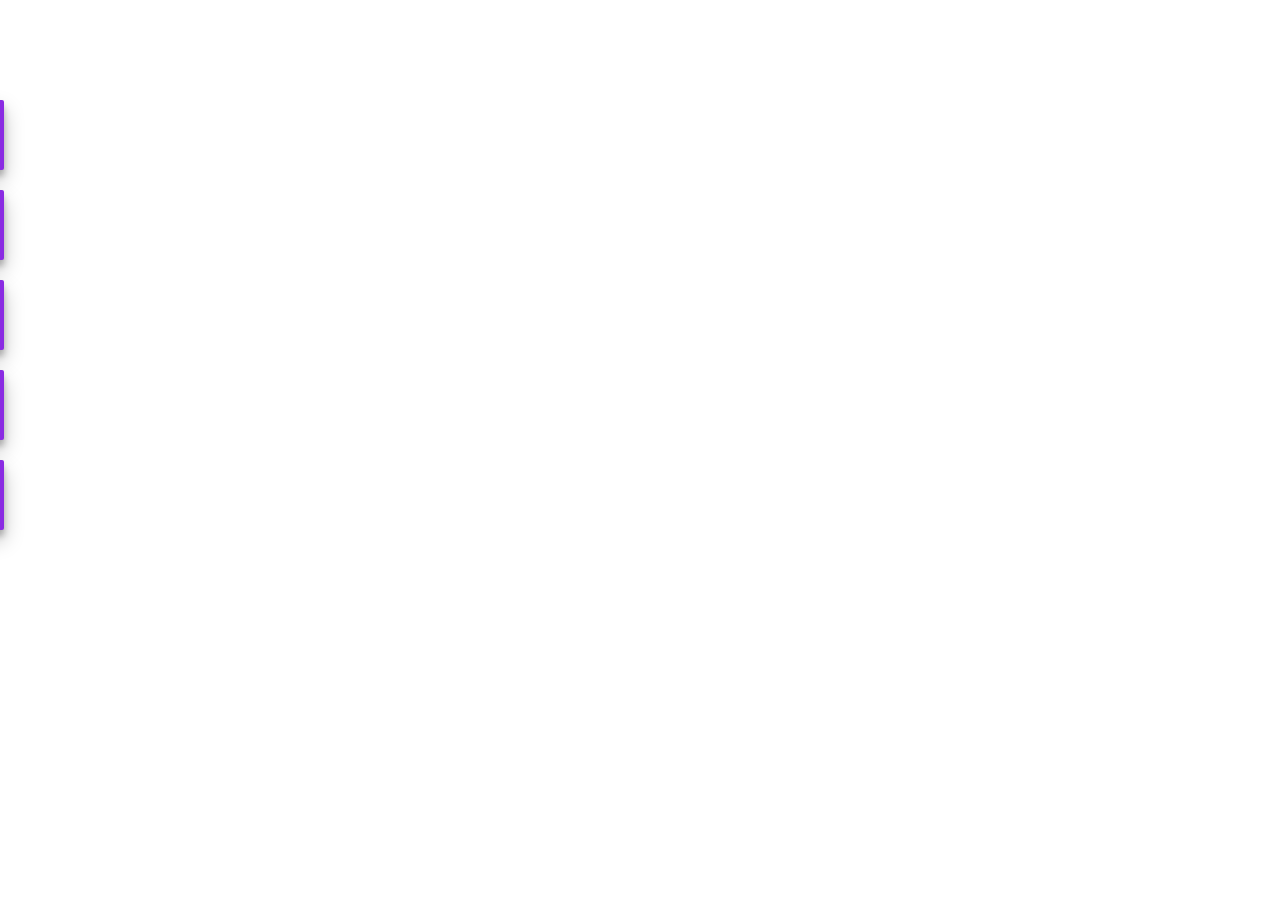
<file: case 01/index.html>
<!DOCTYPE html>
<html lang="en">
<head>
    <meta charset="UTF-8">
    <meta name="viewport" content="width=device-width, initial-scale=1.0">
    <title>Document</title>
    <link rel="stylesheet" href="style.css">
</head>
<body>

     <div class="side">
        <div class="sideBar">
            <p>Manu One</p>
            <img src="assest/address-book-solid-full.svg">
        </div>
        <div class="sideBar">
            <p>Manu Two</p>
            <img src="assest/truck-medical-solid-full.svg">
        </div>
        <div class="sideBar">
            <p>Manu Three</p>
            <img src="assest/book-atlas-solid-full.svg">    
        </div>
        <div class="sideBar">
            <p>Manu Four</p>
            <img src="assest/layer-group-solid-full.svg"> 
        </div>
        <div class="sideBar">
            <p>Manu Five</p>
            <img src="assest/cart-arrow-down-solid-full.svg">
        </div>
    </div>
    
</body>
</html>
</file>
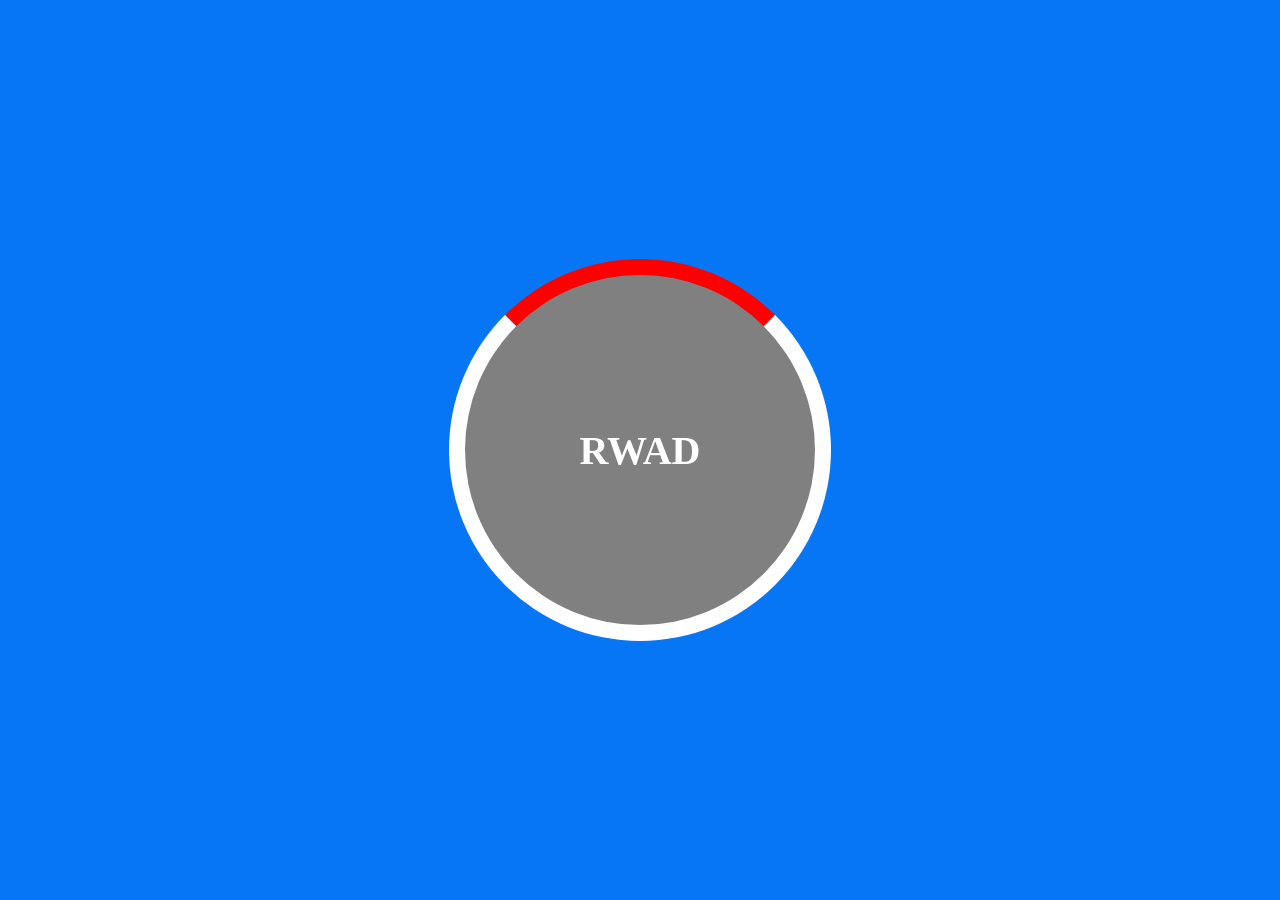
<file: case 02/index.html>
<!DOCTYPE html>
<html lang="en">
<head>
    <meta charset="UTF-8">
    <meta name="viewport" content="width=device-width, initial-scale=1.0">
    <title>Document</title>
    <link rel="stylesheet" href="style.css">
</head>
<body>
     <div class="container">
        <div class="circle">
            <span>RWAD</span>
        </div>
    </div>
    
</body>
</html>
</file>
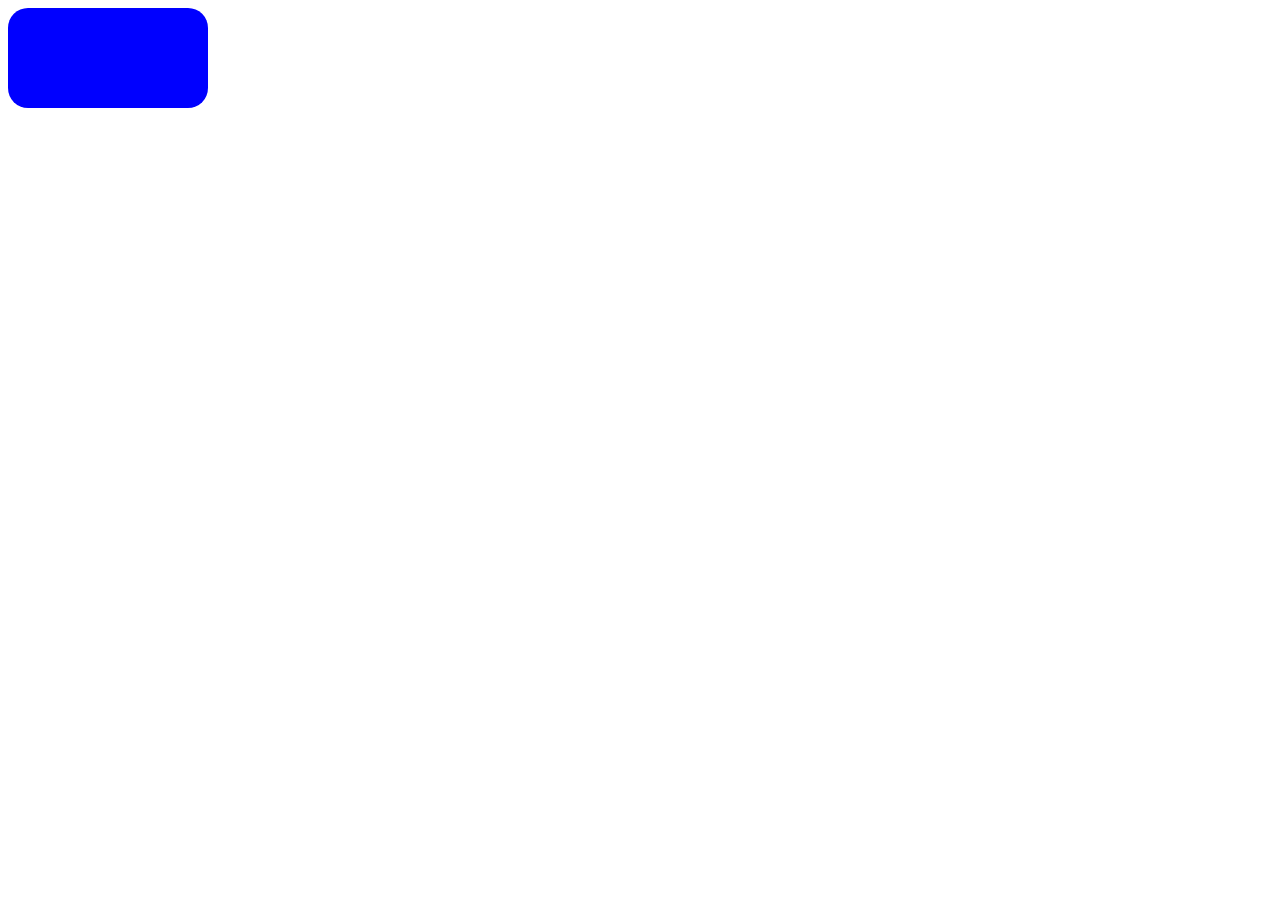
<file: case 03/index.html>
<!DOCTYPE html>
<html lang="en">
<head>
    <meta charset="UTF-8">
    <meta name="viewport" content="width=device-width, initial-scale=1.0">
    <title>Document</title>
    <link rel="stylesheet" href="style.css">
</head>
<body>
    <div class="rectangle"></div>    
</body>
</html>
</file>
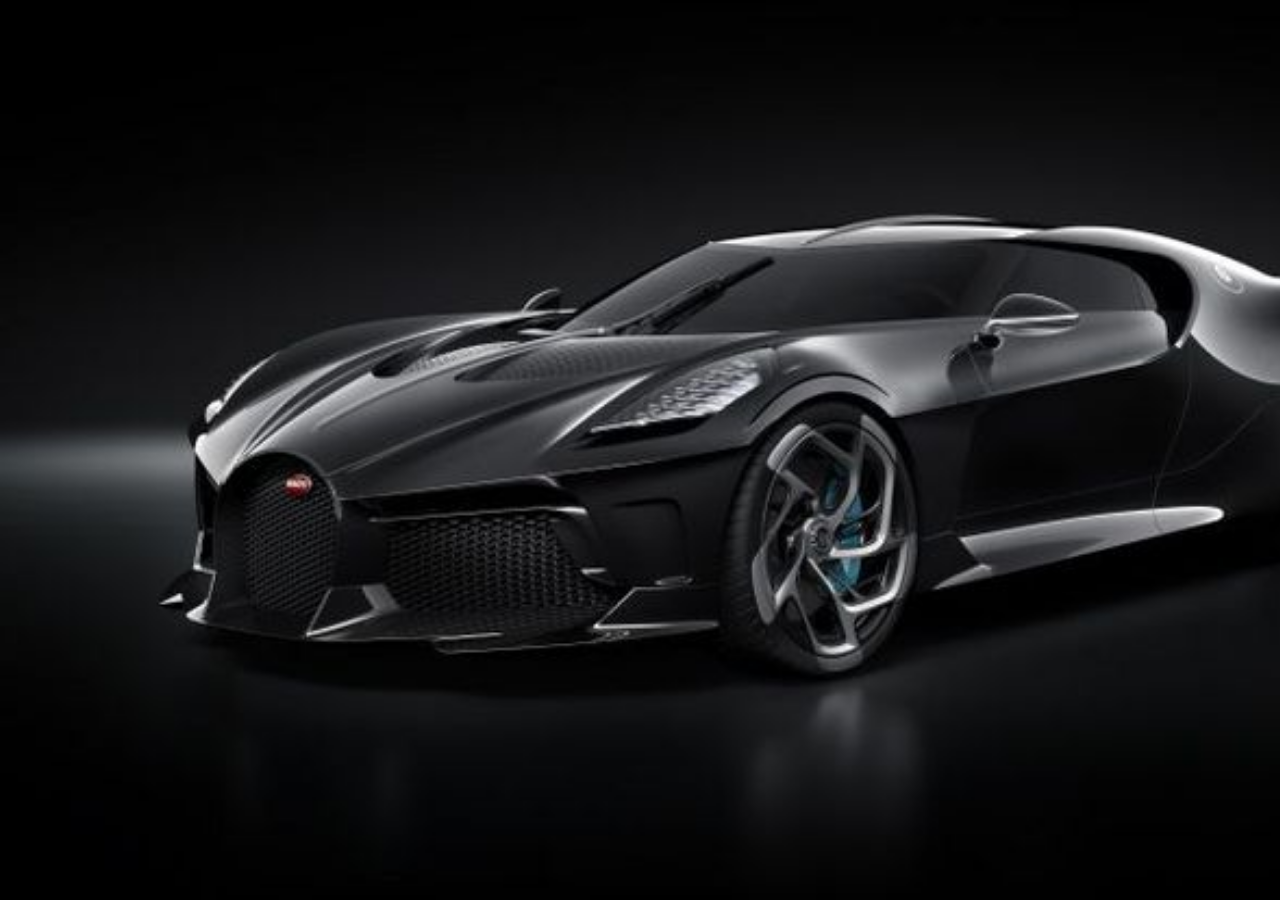
<file: case 05/index.html>
<!DOCTYPE html>
<html lang="en">
<head>
    <meta charset="UTF-8">
    <meta name="viewport" content="width=device-width, initial-scale=1.0">
    <title>Document</title>
    <link rel="stylesheet" href="style.css">
</head>
<body>
    <div class="slider">
        <div class="img-container">
            <img src="./assest/55e48790df7b59991da1907d1f6b2475.jpg">
            <img src="./assest/8230069bc602f4f27fcd8089b15e8979.jpg">
            <img src="./assest/d8c27aed275566a105079773d7ad7b72.jpg">
            <img src="./assest/images (1).jpeg">
        </div>
    
</body>
</html>
</file>
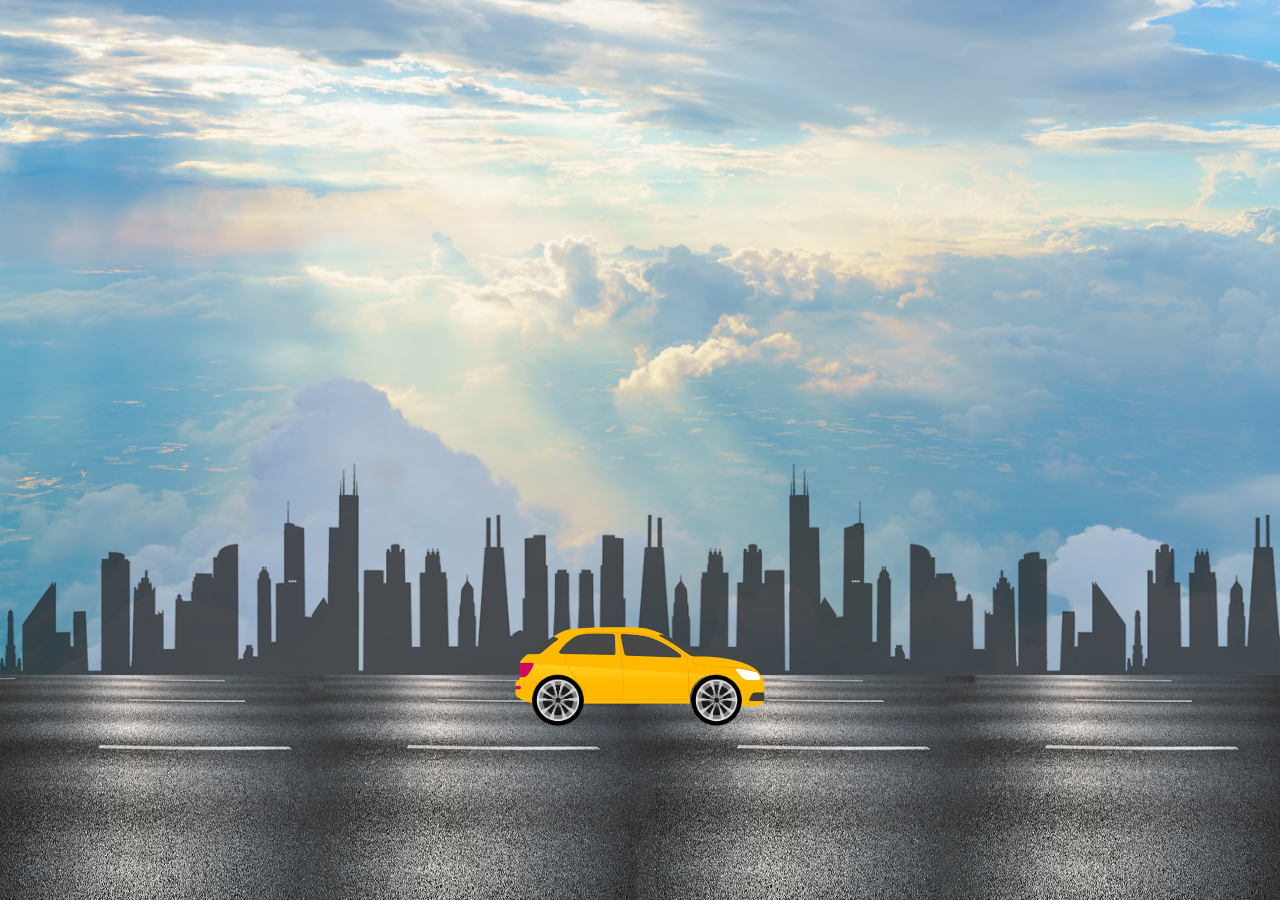
<file: case 06/index.html>
<!DOCTYPE html>
<html lang="en">
<head>
    <meta charset="UTF-8">
    <meta name="viewport" content="width=device-width, initial-scale=1.0">
    <title>Document</title>
    <link rel="stylesheet" href="style.css">
</head>
<body>
    <div class="city-view-container">
        <img src="assest/Car_Animation_Img/sky.jpg" alt="sky">
        <div class="city-view">
           <div class="city-frame" id="frame-01">
            <img src="./assest/Car_Animation_Img/city.png" alt="city">
            <img src="./assest/Car_Animation_Img/road.jpg" alt="road">
           </div>
           <div class="city-frame" id="frame-02">
            <img src="./assest/Car_Animation_Img/city.png" alt="city">
            <img src="./assest/Car_Animation_Img/road.jpg" alt="road">
           </div>
           <div class="city-frame" id="frame-03">
            <img src="./assest/Car_Animation_Img/city.png" alt="city">
            <img src="./assest/Car_Animation_Img/road.jpg" alt="road">
           </div>
        </div>
        <div class="car">
            <img src="./assest/Car_Animation_Img/car.png" alt="car">
            <div class="wheel">
                <img src="./assest/Car_Animation_Img/wheel.png" alt="wheel-1">
                <img src="./assest/Car_Animation_Img/wheel.png" alt="wheel-2">
            </div>
        </div>
    </div>    
</body>
</html>
</file>
<file: case 01/style.css>
*{
    padding: 0;
    margin: 0;
    box-sizing: border-box;
}

body {
    height: 100vh;
    font-family: Arial, Helvetica, sans-serif;
}

.side {
    display: flex;
    justify-content: left;
    flex-direction: column;
    width: 12%;
    padding-top: 100px;
    gap: 20px;
}

.sideBar {
    display: flex;
    justify-content: space-between;
    align-items: center;
    padding: 20px;
    border-radius: 2px;
    padding-right: 10px;
    padding-left: 10px;
    background: blueviolet;
    color: white;
    box-shadow: rgba(0, 0, 0, 0.25) 0px 10px 20px, rgba(0, 0, 0, 0.23) 0px 6px 6px;
    transform: translateX(-150px);
    transition: all 1s ease-in-out;
}

.sideBar:hover {
    transform: translateX(0px);
}

.sideBar img {
    width: 30px;
    height: 30px;
}
</file>
<file: case 02/style.css>
* {
  margin: 0;
  padding: 0;
}

.container {
  width: 100vw;
  height: 100vh;
  display: flex;
  align-items: center;
  justify-content: center;
  background-color: #0776F5;
  position: fixed;
}

.circle {
  width: 350px;
  height: 350px;
  border-radius: 50%;
  background-color: gray;
  border: 16px solid white;
  border-top: 16px solid red;
}

span {
  height:100%;
  display: flex;
  align-items: center;
  justify-content: center;
  font-size: 2.5em;
  color: white;
  font-weight: 600;
}

.circle:hover {
  transition-duration: 2s ; 
  transform: rotate(360deg);
  cursor: pointer;
}

.circle:hover span{
  transform: rotate(-360deg);
  transition-duration: 2s ;
}
</file>
<file: case 03/style.css>
body {
    height: 100vh;
    box-sizing: border-box;
}

.rectangle {
    width: 200px;
    height: 100px;
    background: blue;
    border-radius: 20px;
    animation: moveBox 4s infinite alternate;
}

@keyframes moveBox {

    0% {
        transform: translate(0, 0) rotate(0deg);
        background: blue;
    }

    25% {
        transform: translate(1300px, 0px) rotate(180deg);
        background: yellow;

    }

    50% {
        transform: translate(1300px, 650px) rotate(0deg);
        background: red;
    }

    75% {
        transform: translate(0px, 650px) rotate(180deg);
        background: rgb(233, 77, 103);
    }

    100% {
        transform: translate(0, 0) rotate(0deg);
        background: orange;
    }
}
</file>
<file: case 05/style.css>
* {
  margin: 0;
  padding: 0;
}

.slider {
  overflow: hidden;
  width: 100vw;
  height: 100vh;
}

.img-container {
  width: 400vw;
  height: 100vh;
  display: flex;
  align-items: center;
}

.img-container > img {
  width: 100%;
  height: 100%;
  object-fit: cover;
  animation: photo-slider 20s ease-in-out infinite;
}

@keyframes photo-slider {
  0%,
  5% {
    transform: translateX(-300%);
  }
  15%,
  20% {
    transform: translateX(-200%);
  }
  30%,
  35% {
    transform: translateX(-100%);
  }
  45%,
  50% {
    transform: translateX(0);
  }
  60%,
  65% {
    transform: translateX(-100%);
  }
  75%,
  80% {
    transform: translateX(-200%);
  }
  90%,
  100% {
    transform: translateX(-300%);
  }
}
</file>
<file: case 06/style.css>
* {
  margin: 0;
  padding: 0;
}

.city-view-container {
  width: 100vw;
  height: 100vh;
  overflow: hidden;
  position: fixed;
}

.city-view-container > img {
  width: 100vw;
  height: 75vh;
  object-fit: cover;
  position: relative;
}

.city-view {
  display: flex;
  width: 300vw;
  align-items: flex-end;
}

.city-frame {
  display: flex;
  flex-direction: column;
  justify-content: flex-end;
  height: 100vh;
  width: 100vw;
  position: absolute;
  top: 0;
  left: 0;
  animation: go-back 8s ease-in-out 1s infinite;
}

#frame-02 {
  left: 100vw;
}

#frame-03 {
  left: 200vw;
}

.city-frame > img {
  width: 100vw;
  height: 25vh;
}

.car {
  width: 20vw;
  position: absolute;
  top: 75%;
  left: 50%;
  transform: translate(-50%, -50%);
}

.car > img {
  width: 100%;
}

.wheel > img {
  width: 4vw;
  position: absolute;
  animation: wheel-rotation 8s ease-in-out infinite;
  animation-delay: 1s;
}

img[alt="wheel-1"] {
  top: 50%;
  left: 8%;
}

img[alt="wheel-2"] {
  top: 50%;
  left: 70%;
}

@keyframes go-back {
  from {
    transform: translateX(0);
  }
  to {
    transform: translateX(-200vw);
  }
}
@keyframes wheel-rotation {
  0% {
    transform: rotate(0);
  }
  50% {
    transform: rotate(360deg);
  }
  100% {
    transform: rotate(0);
  }
}
</file>
